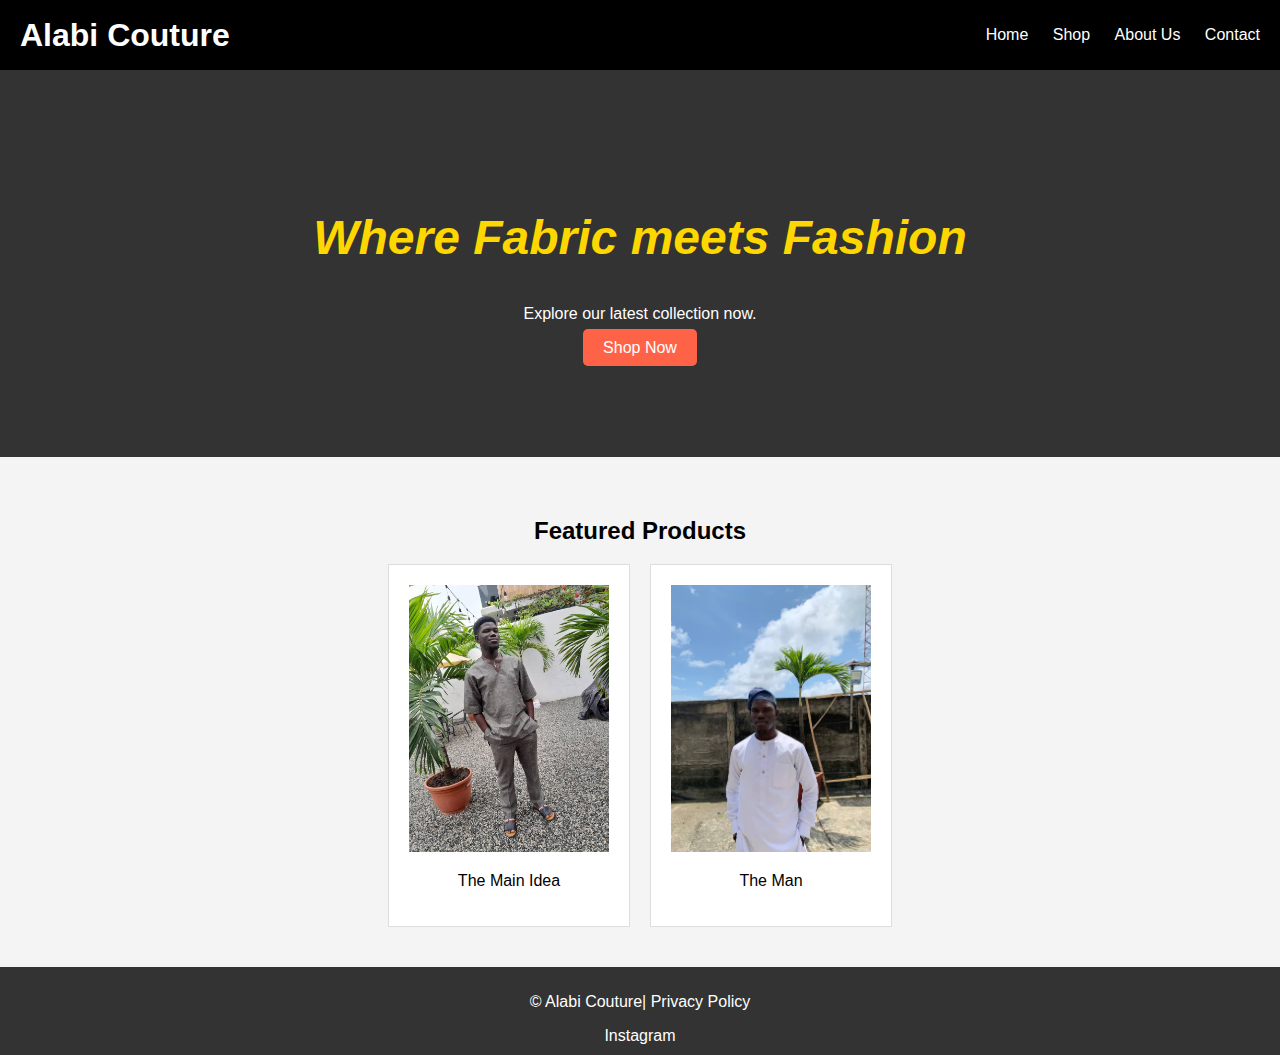
<file: index.html>
<!DOCTYPE html>
<html lang="en">
<head>
    <meta charset="UTF-8">
    <meta name="viewport" content="width=device-width, initial-scale=1.0">
    <title>Your Clothing Brand</title>
    <link rel="stylesheet" href="styles.css">
</head>
<body>
    <!-- Header -->
    <header>
        <div class="logo">
            <h1>Alabi Couture</h1>
        </div>
        <nav>
            <ul>
                <li><a href="index.html">Home</a></li>
                <li><a href="shop.html">Shop</a></li>
                <li><a href="about.html">About Us</a></li>
                <li><a href="contact.html">Contact</a></li>
            </ul>
        </nav>
    </header>

    <!-- Hero Section -->
    <section class="hero">
        <div class="hero-content">
            <h2 style="font-style: italic; color: gold;">Where Fabric meets Fashion</h2>
            <p>Explore our latest collection now.</p>
            <a href="shop.html" class="cta-button">Shop Now</a>
        </div>
    </section>

    <!-- Featured Products -->
    <section class="featured-products">
        <h2>Featured Products</h2>
        <div class="product-list">
            <div class="product">
                <img src="alabi1.jpg" alt="Product 1">
                <p>The Main Idea</p>
            </div>
            <div class="product">
                <img src="alabi2.jpg" alt="Product 2">
                <p>The Man</p>
            </div>
        </div>
    </section>

    <!-- Footer -->
    <footer>
        <p>&copy; Alabi Couture| <a href="https://www.instagram.com/alabi_couture?igsh=bDFLc3Vqd2RoMWgz">Privacy Policy</a></p>
        <div class="social-media">
            <a href="#">Instagram</a>
        </div>
    </footer>
</body>
</html>
</file>
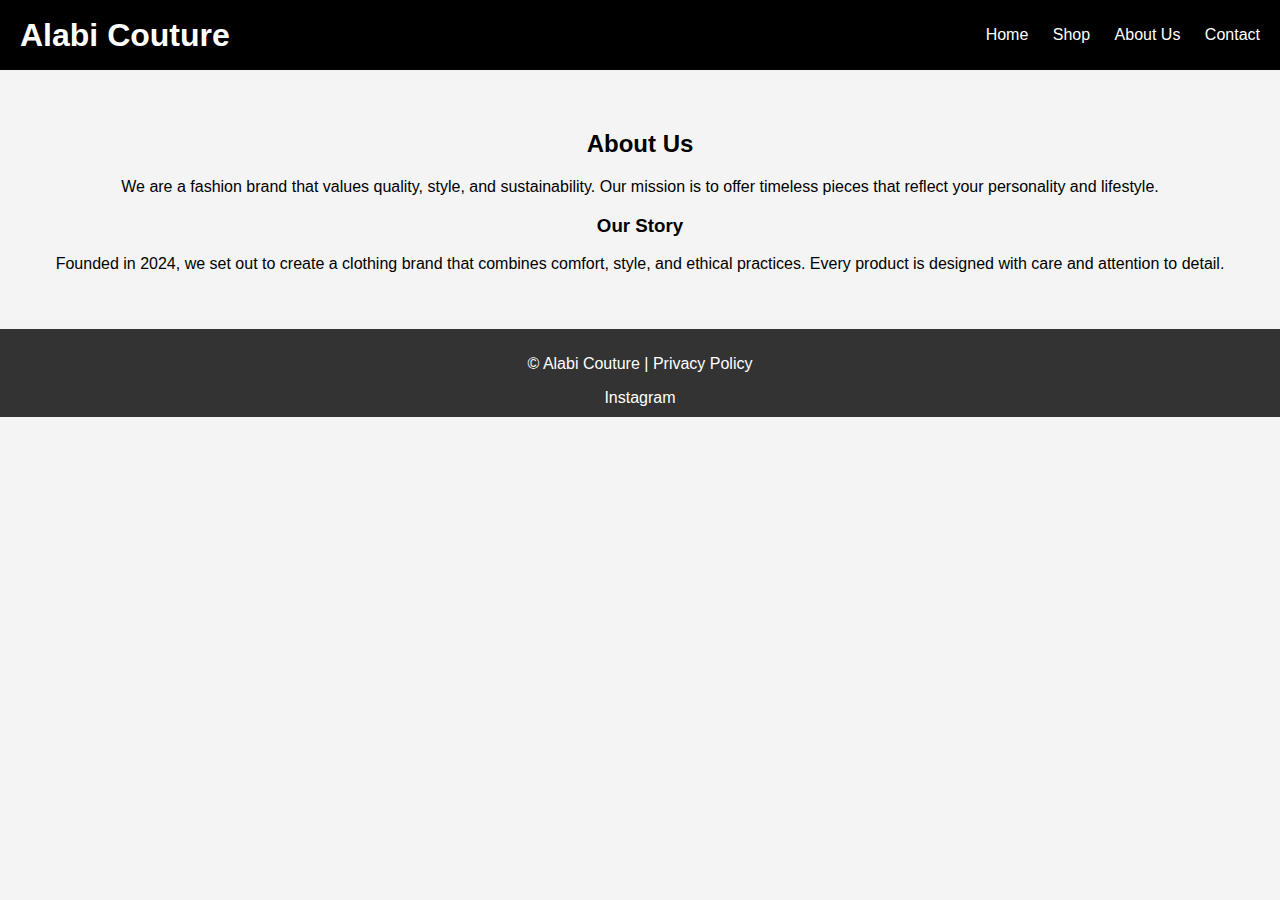
<file: about.html>
<!DOCTYPE html>
<html lang="en">
<head>
    <meta charset="UTF-8">
    <meta name="viewport" content="width=device-width, initial-scale=1.0">
    <title>About Us - Your Clothing Brand</title>
    <link rel="stylesheet" href="styles.css">
</head>
<body>
    <!-- Header (same as Home Page) -->
    <header>
        <div class="logo">
            <h1>Alabi Couture</h1>
        </div>
        <nav>
            <ul>
                <li><a href="index.html">Home</a></li>
                <li><a href="shop.html">Shop</a></li>
                <li><a href="about.html">About Us</a></li>
                <li><a href="contact.html">Contact</a></li>
            </ul>
        </nav>
    </header>

    <!-- About Us Content -->
    <section class="about-us">
        <h2>About Us</h2>
        <p>We are a fashion brand that values quality, style, and sustainability. Our mission is to offer timeless pieces that reflect your personality and lifestyle.</p>
        <h3>Our Story</h3>
        <p>Founded in 2024, we set out to create a clothing brand that combines comfort, style, and ethical practices. Every product is designed with care and attention to detail.</p>
    </section>

    <!-- Footer (same as Home Page) -->
    <footer>
        <p>&copy; Alabi Couture | <a href="https://www.instagram.com/alabi_couture?igsh=bDFLc3Vqd2RoMWgz">Privacy Policy</a></p>
        <div class="social-media">
            <a href="#">Instagram</a>
        </div>
    </footer>
</body>
</html>
</file>
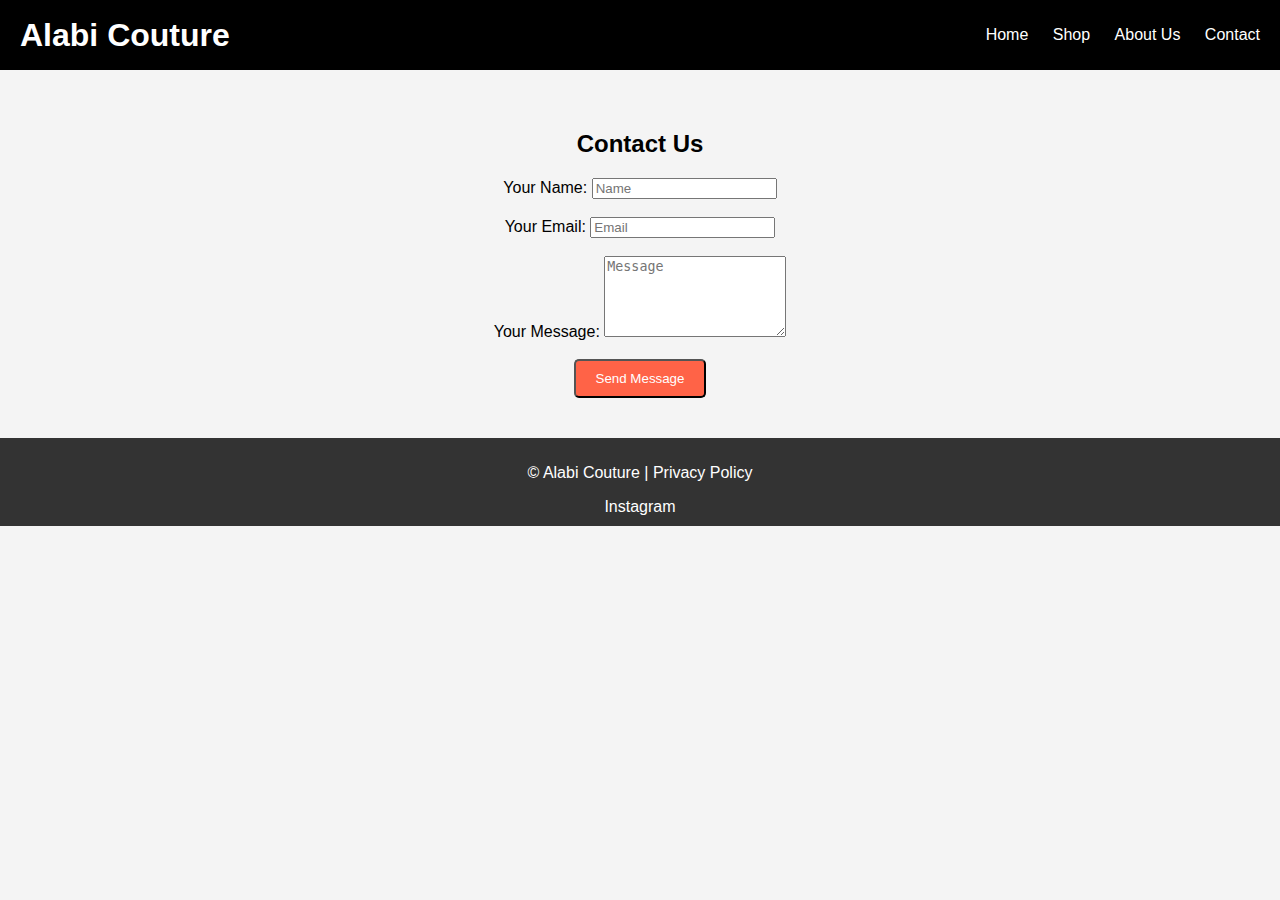
<file: contact.html>
<!DOCTYPE html>
<html lang="en">
<head>
    <meta charset="UTF-8">
    <meta name="viewport" content="width=device-width, initial-scale=1.0">
    <title>Contact - Your Clothing Brand</title>
    <link rel="stylesheet" href="styles.css">
</head>
<body>
    <!-- Header (same as Home Page) -->
    <header>
        <div class="logo">
            <h1>Alabi Couture</h1>
        </div>
        <nav>
            <ul>
                <li><a href="index.html">Home</a></li>
                <li><a href="shop.html">Shop</a></li>
                <li><a href="about.html">About Us</a></li>
                <li><a href="contact.html">Contact</a></li>
            </ul>
        </nav>
    </header>

    <!-- Contact Form -->
    <section class="contact">
        <h2>Contact Us</h2>
        <form action="#" method="post">
            <label for="name">Your Name:</label>
            <input type="text" id="name" name="name" required placeholder="Name">
            <br><br>

            <label for="email">Your Email:</label>
            <input type="email" id="email" name="email" required placeholder="Email">
            <br><br>

            <label for="message">Your Message:</label>
            <textarea id="message" name="message" rows="5" required placeholder="Message"></textarea>
            <br><br>

            <button type="submit" class="cta-button">Send Message</button>
        </form>
    </section>

    <!-- Footer (same as Home Page) -->
    <footer>
        <p>&copy; Alabi Couture | <a href="https://www.instagram.com/alabi_couture?igsh=bDFLc3Vqd2RoMWgz">Privacy Policy</a></p>
        <div class="social-media">
            <a href="#">Instagram</a>
        </div>
    </footer>
</body>
</html>
</file>
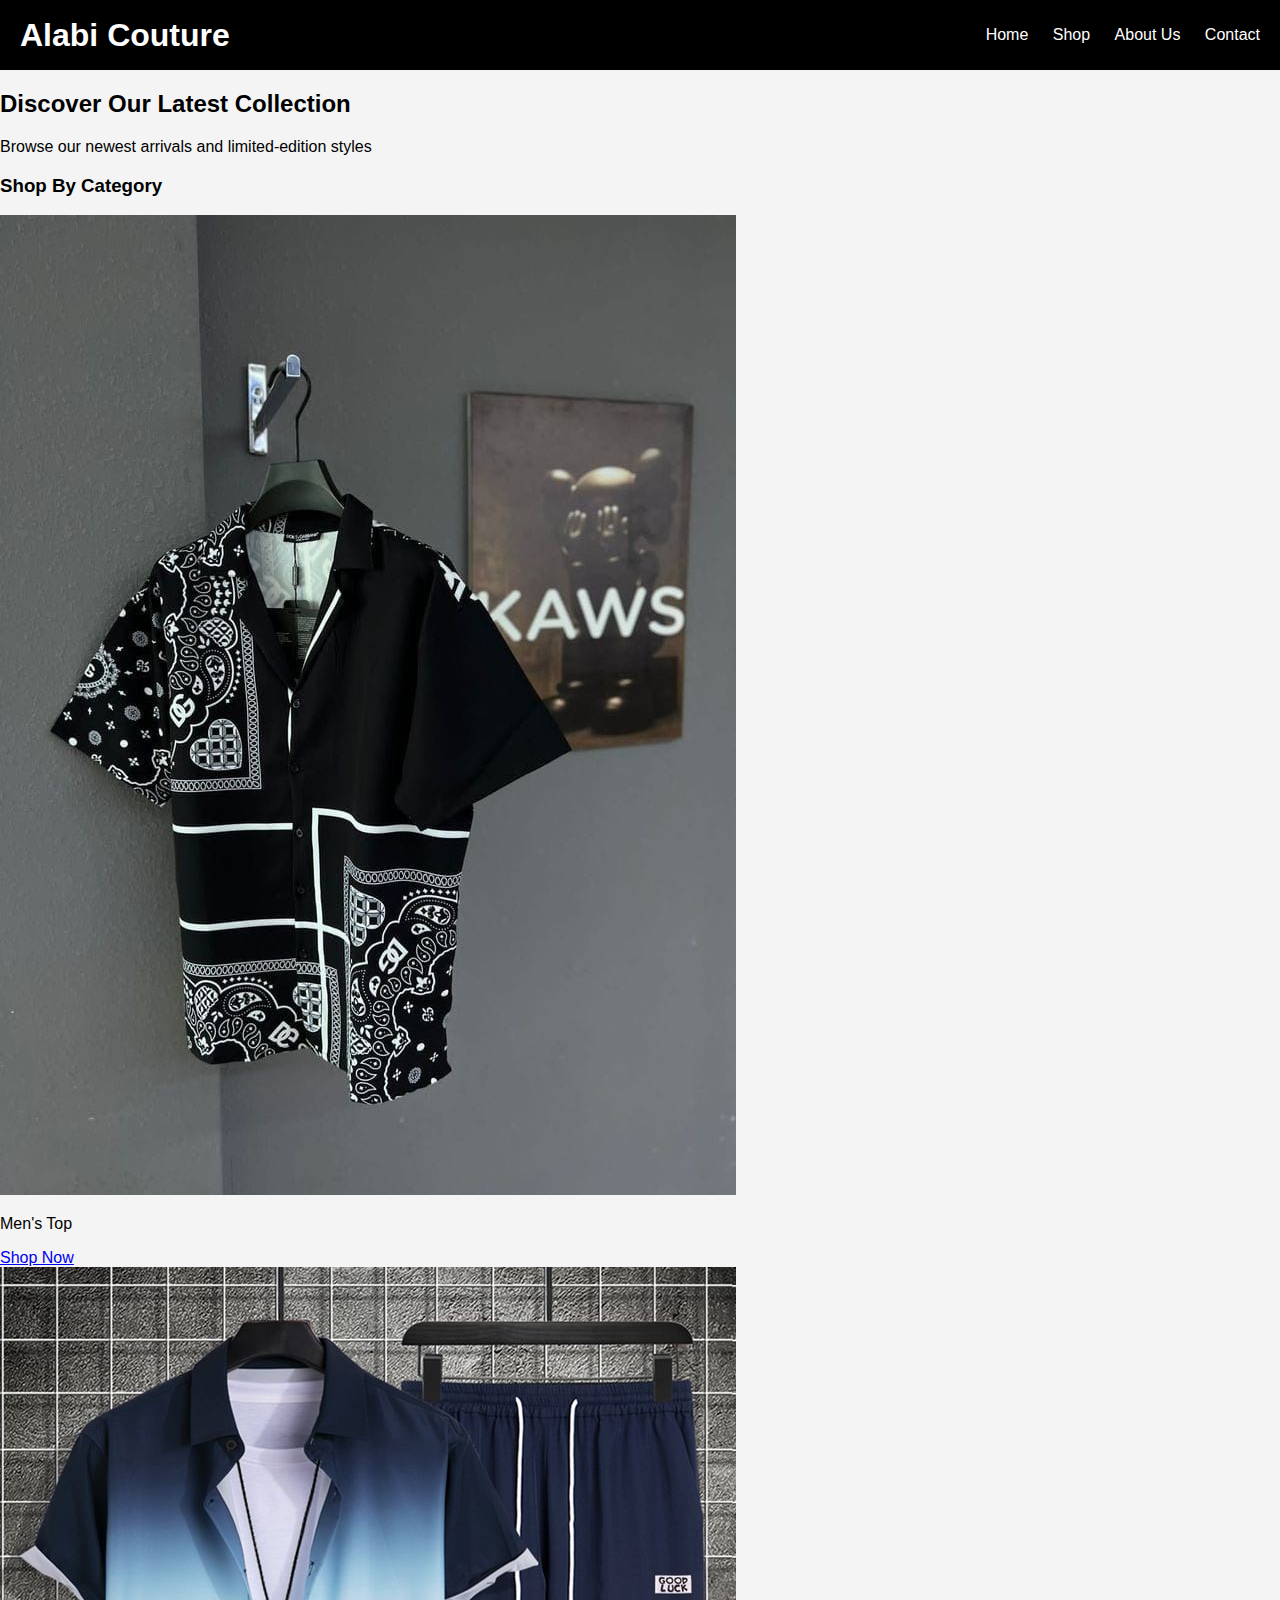
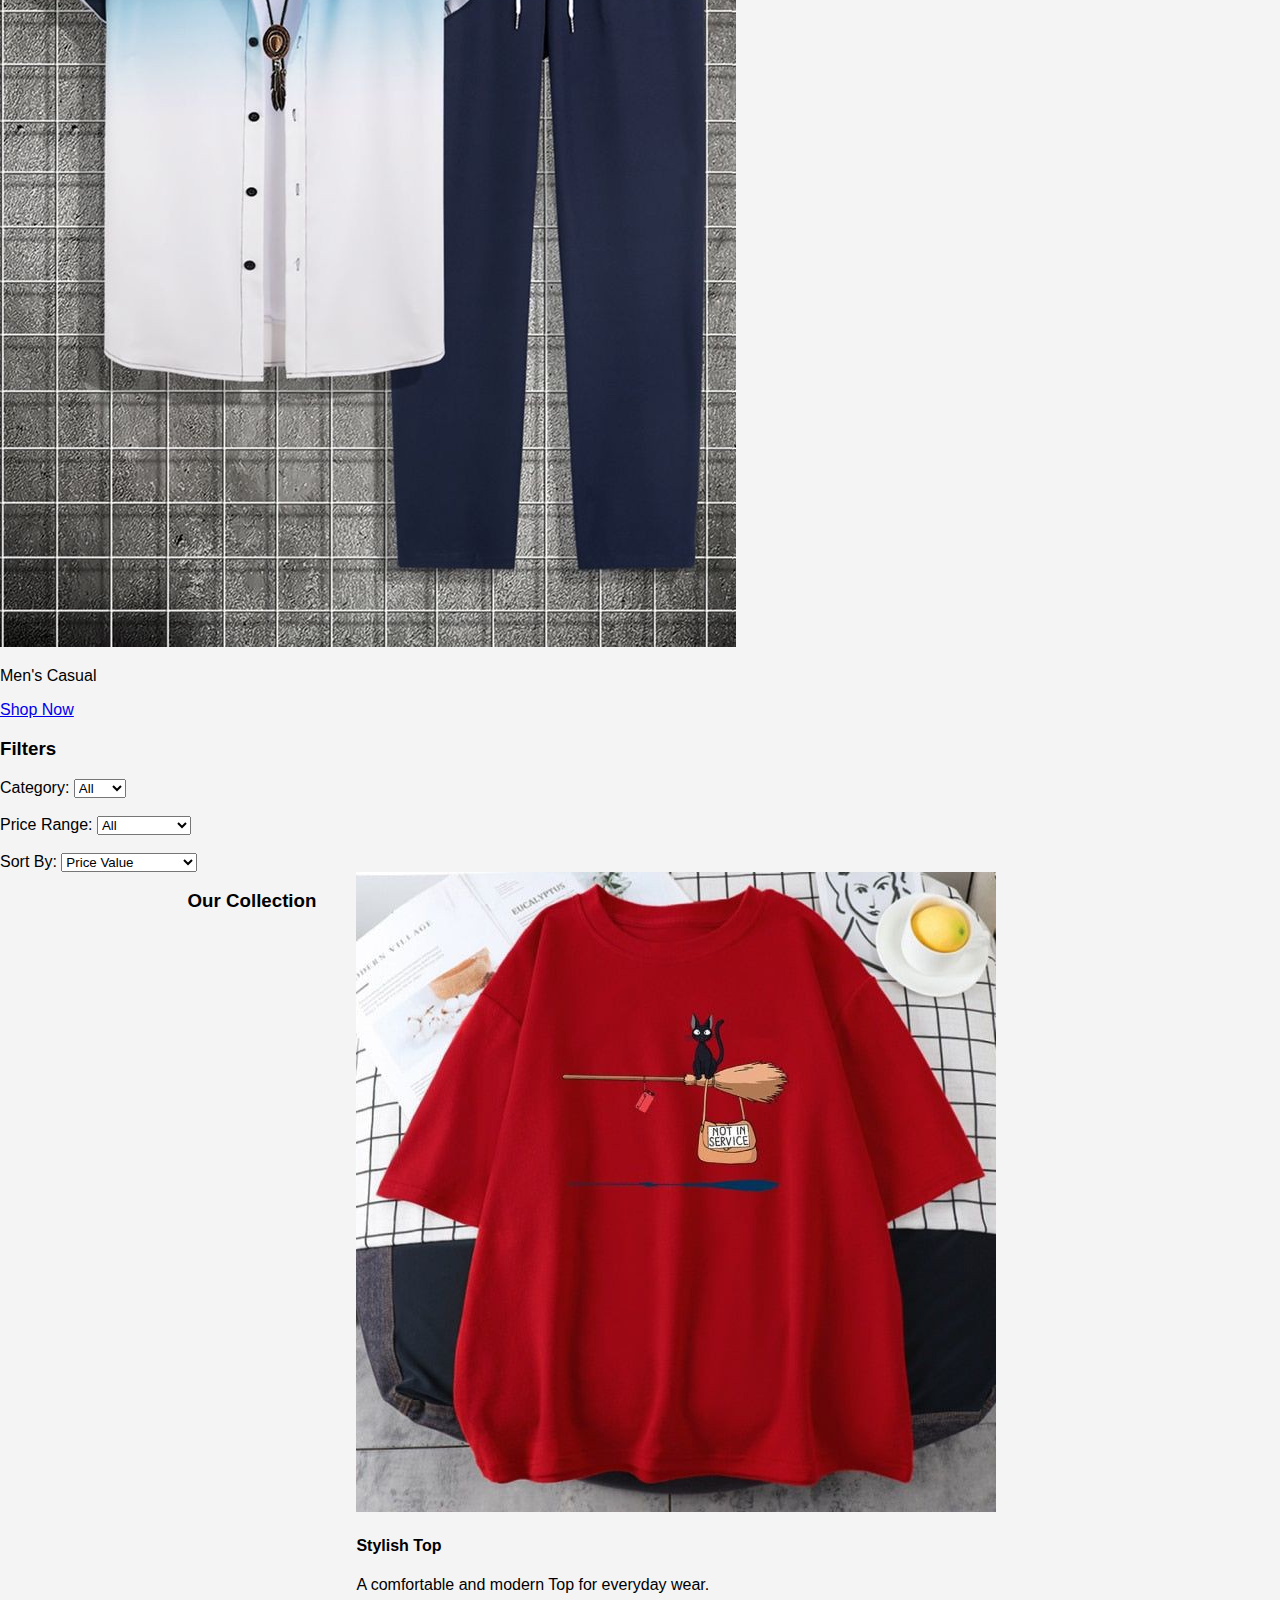
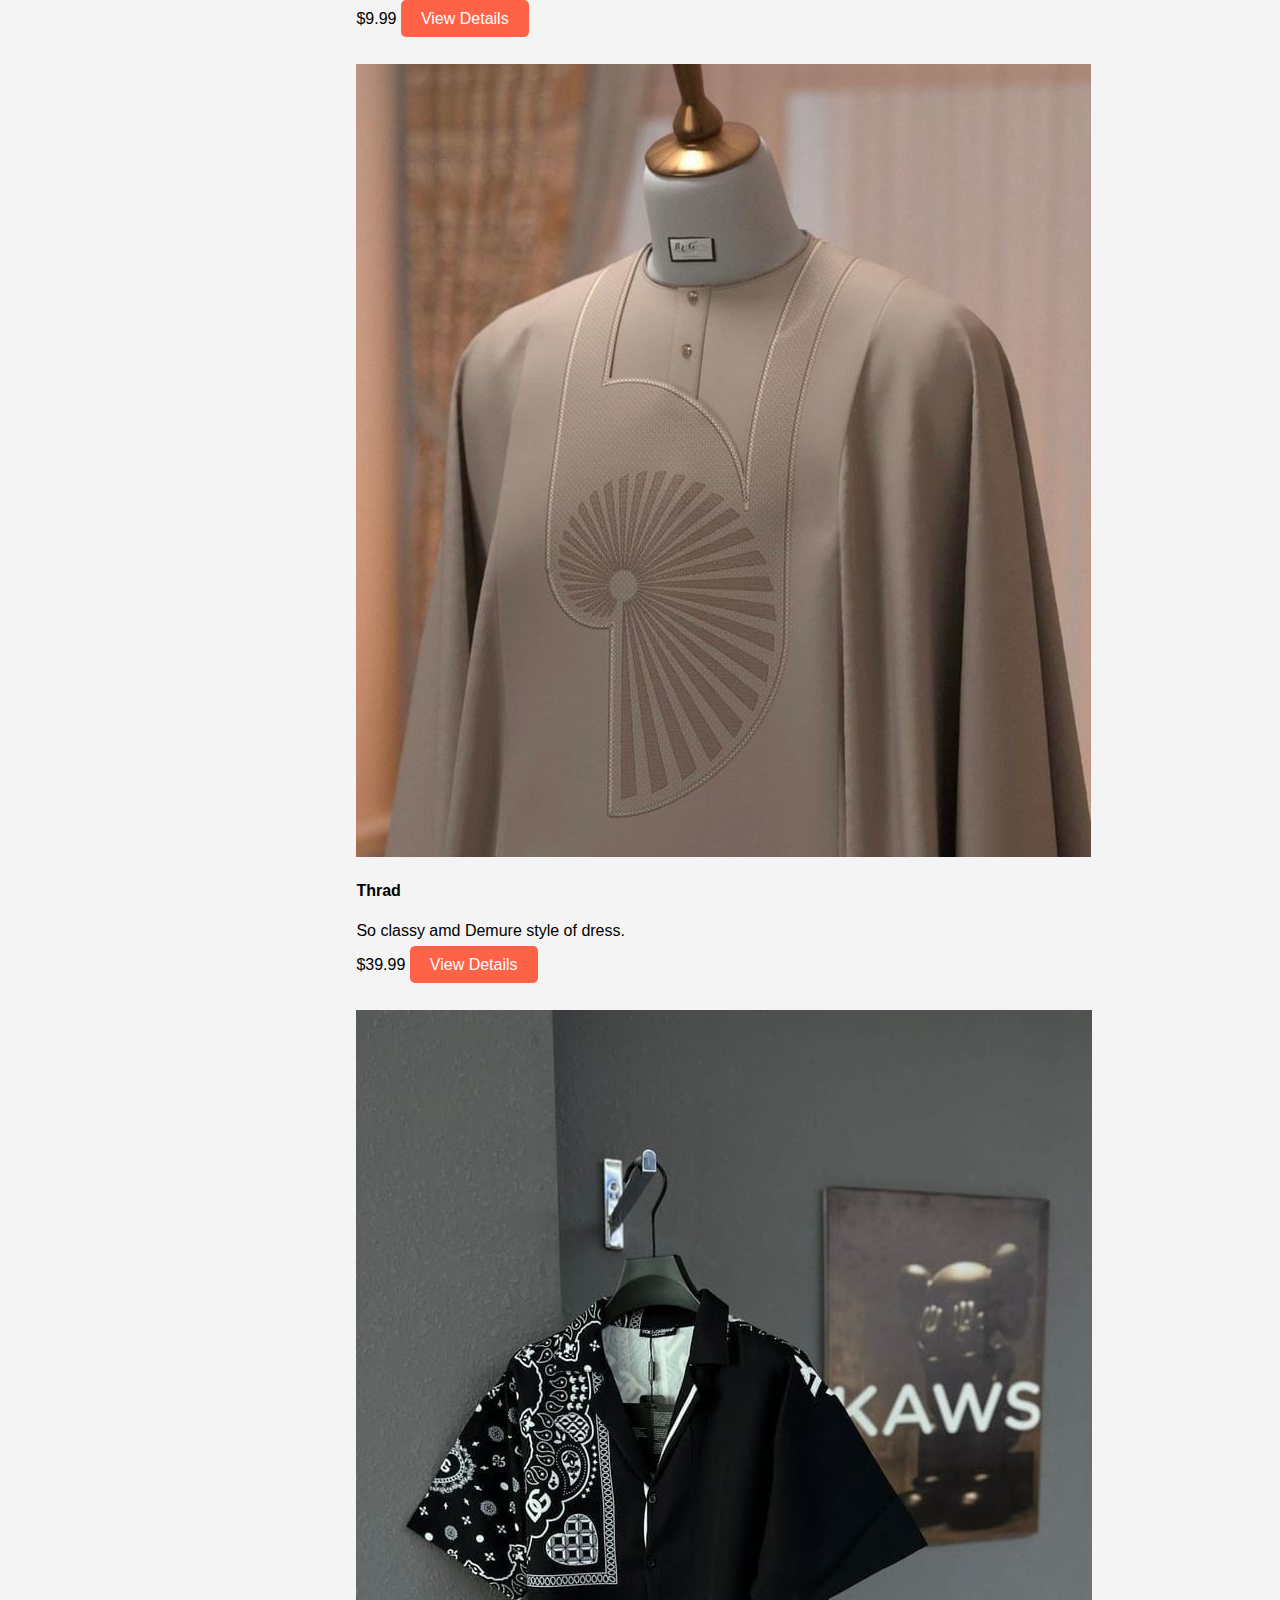
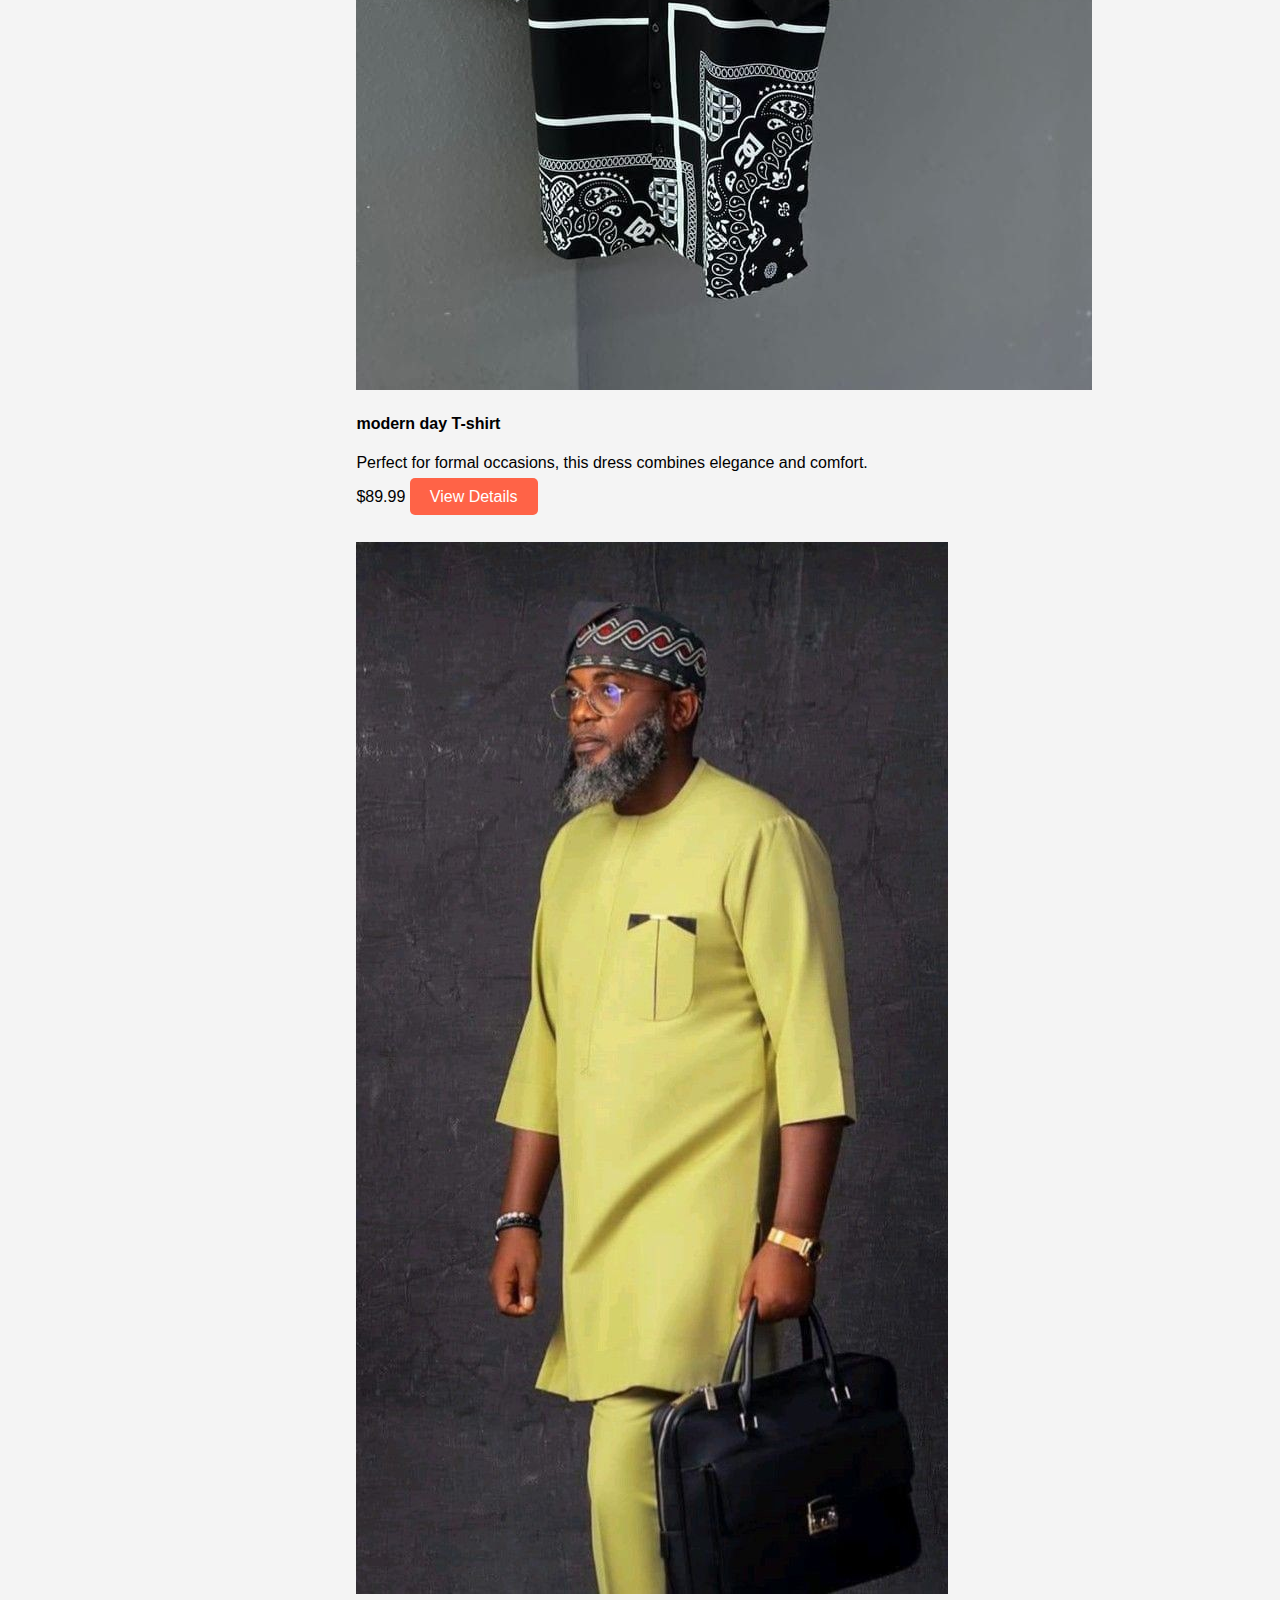
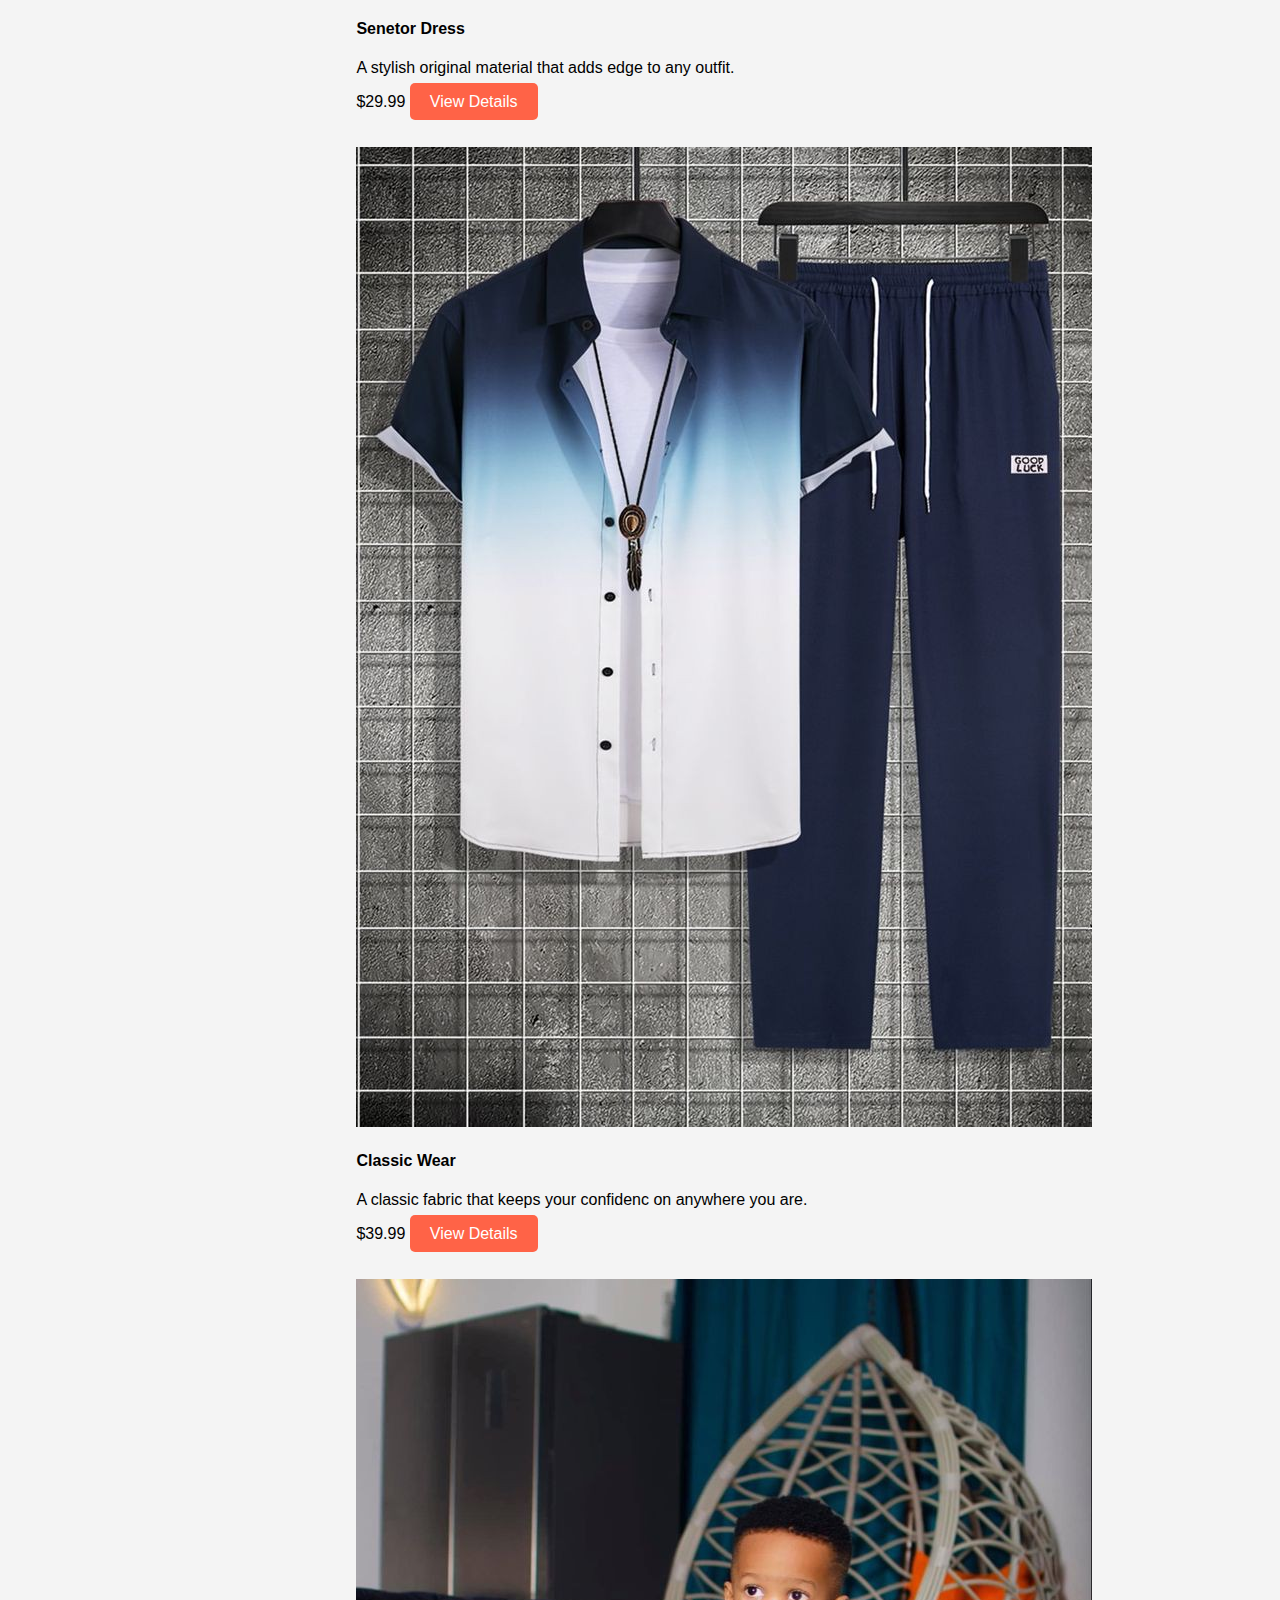
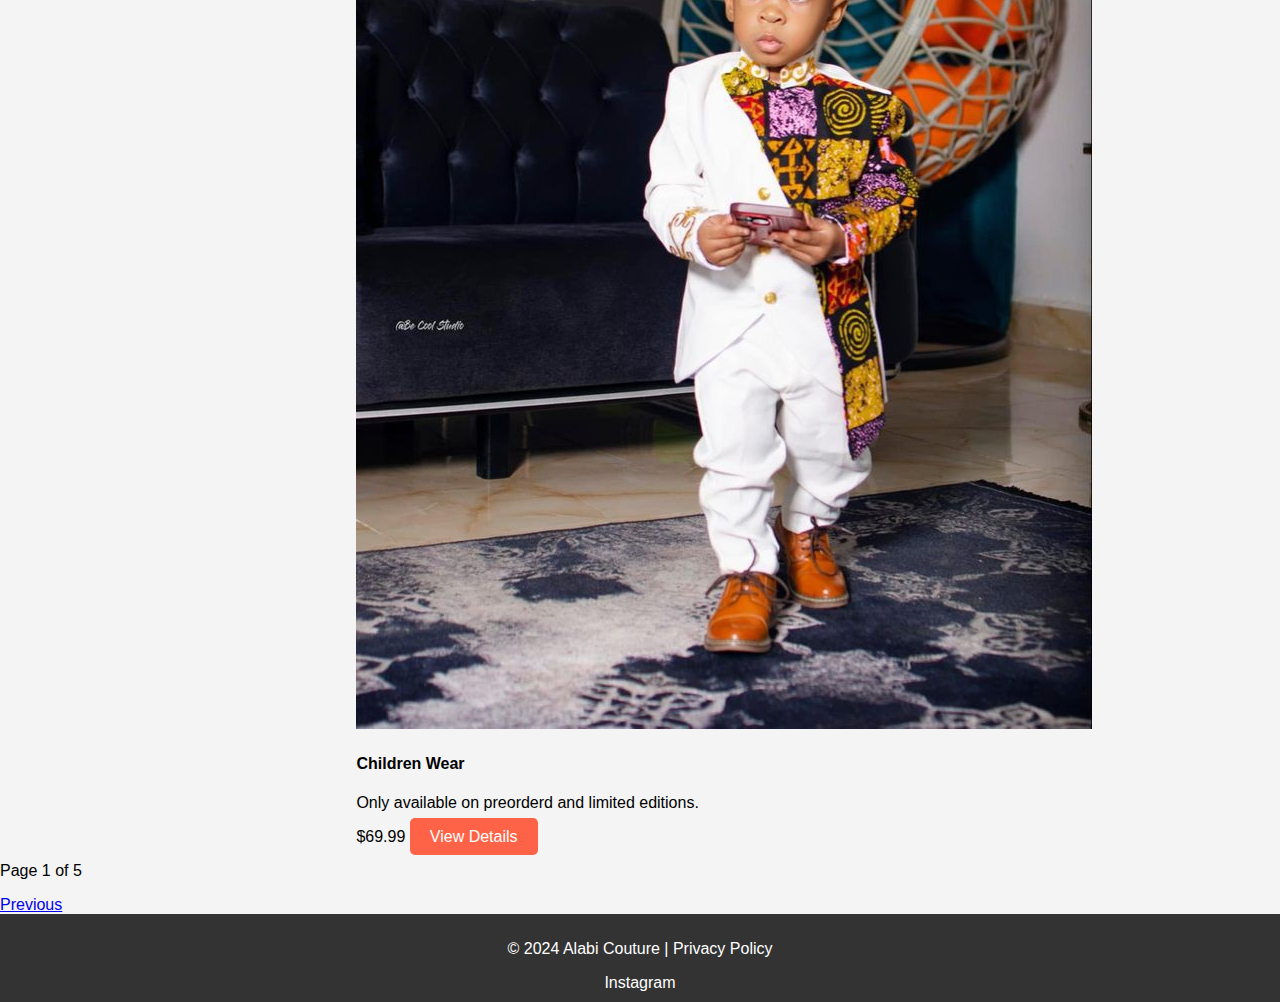
<file: shop.html>
<!DOCTYPE html>
<html lang="en">
<head>
    <meta charset="UTF-8">
    <meta name="viewport" content="width=device-width, initial-scale=1.0">
    <title>Shop - Your Clothing Brand</title>
    <link rel="stylesheet" href="styles.css">
</head>
<body>
    <!-- Header -->
    <header>
        <div class="logo">
            <h1>Alabi Couture</h1>
        </div>
        <nav>
            <ul>
                <li><a href="index.html">Home</a></li>
                <li><a href="shop.html">Shop</a></li>
                <li><a href="about.html">About Us</a></li>
                <li><a href="contact.html">Contact</a></li>
            </ul>
        </nav>
    </header>

    <!-- Shop Page Banner -->
    <section class="shop-banner">
        <h2>Discover Our Latest Collection</h2>
        <p>Browse our newest arrivals and limited-edition styles</p>
    </section>

    <!-- Product Categories -->
    <section class="categories">
        <h3>Shop By Category</h3>
        <div class="category-list">
            <div class="category">
                <img src="img1.jpg" alt="Men's Clothing">
                <p>Men's Top</p>
                <a href="#">Shop Now</a>
            </div>
            
            <div class="category">
                <img src="img3.jpg" alt="Accessories">
                <p>Men's Casual</p>
                <a href="#">Shop Now</a>
            </div>
        </div>
    </section>

    <!-- Filtering and Sorting -->
    <section class="filters">
        <div class="filter-section">
            <h3>Filters</h3>
            <label for="category">Category:</label>
            <select id="category">
                <option value="all">All</option>
                <option value="men">Men</option>
                <option value="women">Boys</option>
            </select>
            <br><br>

            <label for="price">Price Range:</label>
            <select id="price">
                <option value="all">All</option>
                <option value="low">Under $50</option>
                <option value="medium">$50 - $100</option>
                <option value="high">Above $100</option>
            </select>
            <br><br>

            <label for="sort">Sort By:</label>
            <select id="sort">
                <option value="newest">Price Value</option>
                <option value="price-asc">Price (Low to High)</option>
                <option value="price-desc">Price (High to Low)</option>
            </select>
        </div>
    </section>

    <!-- Products -->
    <section class="product-list">
        <h3>Our Collection</h3>
        <br><br>
        
        <div class="grid">
            <!-- Product 1 -->
            <div class="grid-item">
                <img src="polo1.jpg" alt="Stylish Top">
                <h4>Stylish Top</h4>
                <p>A comfortable and modern Top for everyday wear.</p>
                <span>$9.99</span>
                <a href="product-detail.html" class="cta-button">View Details</a>
            </div>
            <br><br>

            <!-- Product 2 -->
            <div class="grid-item">
                <img src="img4.jpg" alt="Native thrad">
                <h4>Thrad</h4>
                <p>So classy amd Demure style of dress.</p>
                <span>$39.99</span>
                <a href="product-detail.html" class="cta-button">View Details</a>
            </div>
            <br><br>

            <!-- Product 3 -->
            <div class="grid-item">
                <img src="img1.jpg" alt="T-shirt">
                <h4>modern day T-shirt</h4>
                <p>Perfect for formal occasions, this dress combines elegance and comfort.</p>
                <span>$89.99</span>
                <a href="product-detail.html" class="cta-button">View Details</a>
            </div>
            <br><br>

            <!-- Product 4 -->
            <div class="grid-item">
                <img src="img2.jpg" alt="Native Atire">
                <h4>Senetor Dress</h4>
                <p>A stylish original material that adds edge to any outfit.</p>
                <span>$29.99</span>
                <a href="product-detail.html" class="cta-button">View Details</a>
            </div>
            <br><br>

            <!-- Product 5 -->
            <div class="grid-item">
                <img src="img3.jpg" alt="Wool Scarf">
                <h4>Classic Wear</h4>
                <p>A classic fabric that keeps your confidenc on anywhere you are.</p>
                <span>$39.99</span>
                <a href="product-detail.html" class="cta-button">View Details</a>
            </div>
            <br><br>

            <!-- Product 6 -->
            <div class="grid-item">
                <img src="kid1.jpg" alt="Sneakers">
                <h4>Children Wear</h4>
                <p>Only available on preorderd and limited editions.</p>
                <span>$69.99</span>
                <a href="product-detail.html" class="cta-button">View Details</a>
            </div>
        </div>
    </section>

    <!-- Pagination (if necessary) -->
    <section class="pagination">
        <p>Page 1 of 5</p>
        <div class="page-links">
            <a href="#">Previous</a>
        </div>
    </section>

    <!-- Footer -->
    <footer>
        <p>&copy; 2024 Alabi Couture | <a href="https://www.instagram.com/alabi_couture?igsh=bDFLc3Vqd2RoMWgz">Privacy Policy</a></p>
        <div class="social-media">
            <a href="#">Instagram</a>
        </div>
    </footer>
</body>
</html>
</file>
<file: styles.css>
/* General styles for all pages */
body {
    font-family: Arial, sans-serif;
    margin: 0;
    padding: 0;
    box-sizing: border-box;
    background-color: #f4f4f4;
}

header {
    background-color: black;
    color: white;
    padding: 10px 20px;
    display: flex;
    justify-content: space-between;
    align-items: center;
}

header h1 {
    margin: 0;
}

nav ul {
    list-style: none;
    padding: 0;
}

nav ul li {
    display: inline;
    margin-left: 20px;
}

nav ul li a {
    color: white;
    text-decoration: none;
}

.hero {
    background-color: #333;
    color: white;
    padding: 100px 20px;
    text-align: center;
}

.hero h2 {
    font-size: 3rem;
}

.cta-button {
    background-color: #ff6347;
    color: white;
    padding: 10px 20px;
    text-decoration: none;
    border-radius: 5px;
}

.featured-products, .shop-products, .about-us, .contact {
    padding: 40px 20px;
    text-align: center;
}

.product-list {
    display: flex;
    justify-content: center;
    gap: 20px;
}

.product {
    border: 1px solid #ddd;
    padding: 20px;
    background-color: white;
    width: 200px;
    text-align: center;
}

.product img {
    width: 100%;
    height: auto;
}

footer {
    background-color: #333;
    color: white;
    text-align: center;
    padding: 10px;
}

footer a {
    color: white;
    text-decoration: none;
}
</file>
